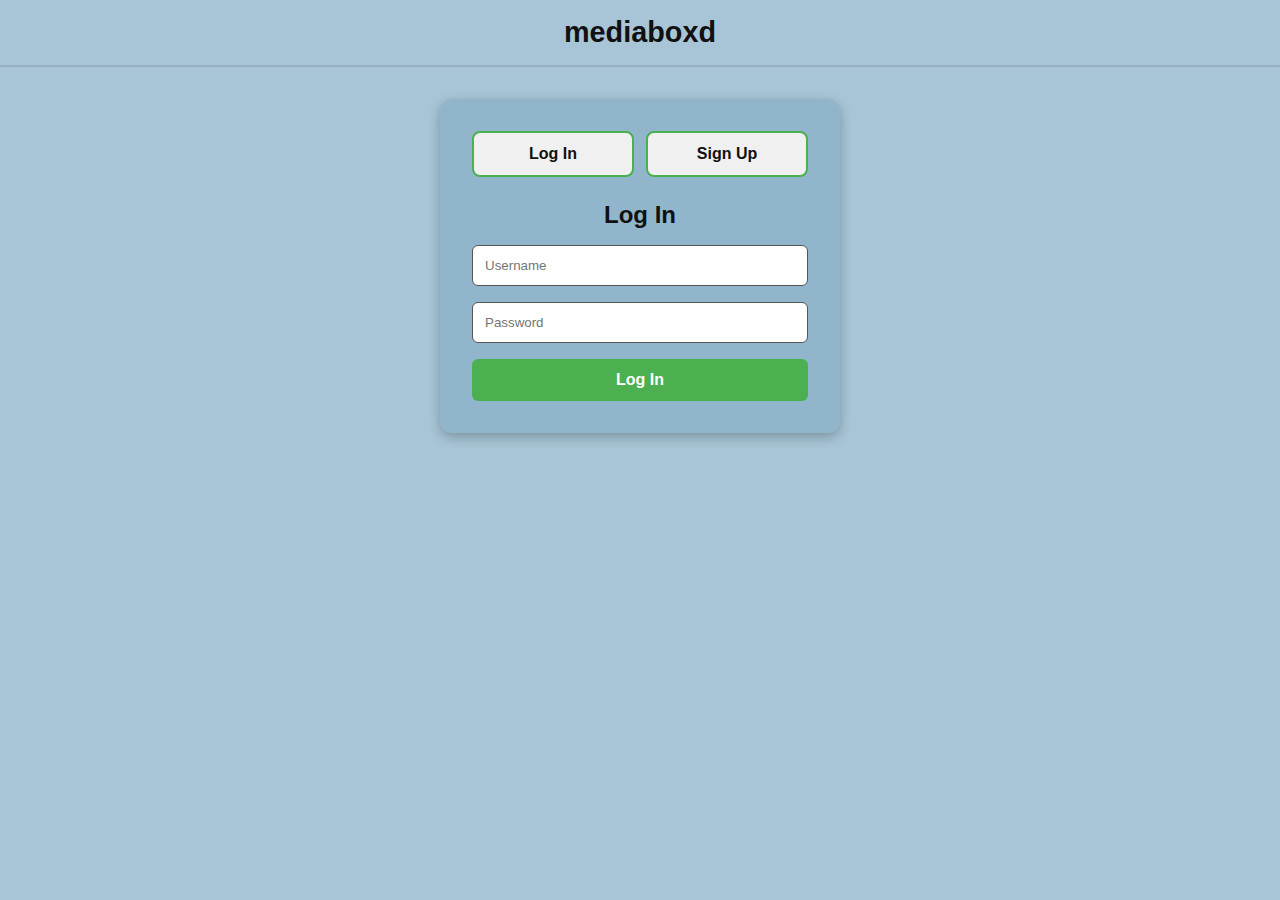
<file: pages/login.html>
<!DOCTYPE html>
<html lang="en">
<head>
    <meta charset="UTF-8">
    <meta name="viewport" content="width=device-width, initial-scale=1.0">
    <title>mediaboxd login</title>
    <link rel="stylesheet" href="../styling/login.css">
</head>
<body>
    <header>
        <h1 class="logo">
            mediaboxd
        </h1>
    </header>
    <main class="accountContainer">
        <section class="tabs">
            <button id="showLogin">Log In</button>
            <button id="showSignup">Sign Up</button>
        </section>

        <form id="loginForm" class="accountForm">
            <h2>
                Log In
            </h2>
            <input type="text" id="username" placeholder="Username" required>
            <input type="password" id="password" placeholder="Password" required>
            <button type="submit">Log In</button>
        </form>

        <form id="signupForm" class="accountForm" style="display: none;">
            <h2>
                Sign Up
            </h2>
            <input type="text" id="signupUsername" placeholder="Username" required>
            <input type="password" id="signupPassword" placeholder="Password" required>
            <input type="email" id="signupEmail" placeholder="Email" required>
            <button type="submit">Create Account</button>
        </form>

    </main>
    <script src="https://cdn.emailjs.com/sdk/3.11.0/email.min.js"></script>
  <script>
    (function(){
      emailjs.init("qrfwEef1L_RplVdI_"); 
    })();
  </script>
    <script defer src="../js/login.js"></script>
</body>
</html>
</file>
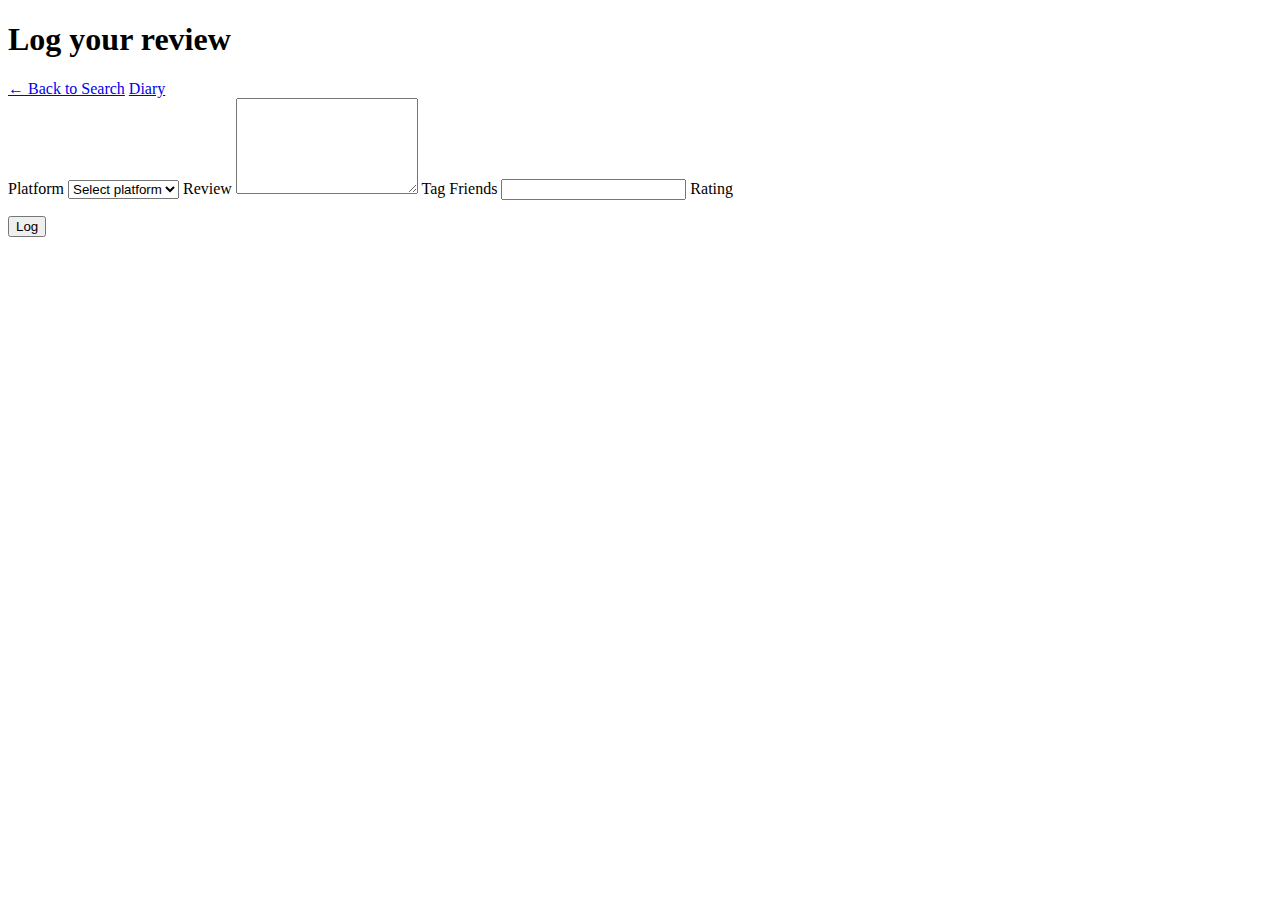
<file: pages/logMovie.html>
<!DOCTYPE html>
<html lang="en">
<head>
    <meta charset="UTF-8">
    <meta name="viewport" content="width=device-width, initial-scale=1.0">
    <title>Document</title>
</head>
<body>
      <header>
    <h1>Log your review</h1>
    <nav>
      <a href="../DIGA3009A_FinalExam/pages/addLog.html">← Back to Search</a>
      <a href="../DIGA3009A_FinalExam/pages/diary.html">Diary</a>
    </nav>
  </header>

  <main>
    <!-- Movie details fetched from TMDb -->
    <section id="movieDetails"></section>

    <!-- Log form -->
    <form id="logForm">
      <label for="platform">Platform</label>
      <select id="platform" required>
        <option value="" disabled selected>Select platform</option>
        <option>Netflix</option>
        <option>Disney+</option>
        <option>ShowMax</option>
        <option>HBO</option>
        <option>Streaming</option>
        <option>Live</option>
      </select>

      <label for="review">Review</label>
      <textarea id="review" rows="6" required></textarea>

      <label for="friends">Tag Friends</label>
      <input id="friends" type="text" autocomplete="off">

      <label>Rating</label>
      <ul id="stars" class="rating"></ul>

      <button type="submit">Log</button>
    </form>
  </main>

  <script defer src="../js/logMovie.js"></script>
</body>
</html>
</file>
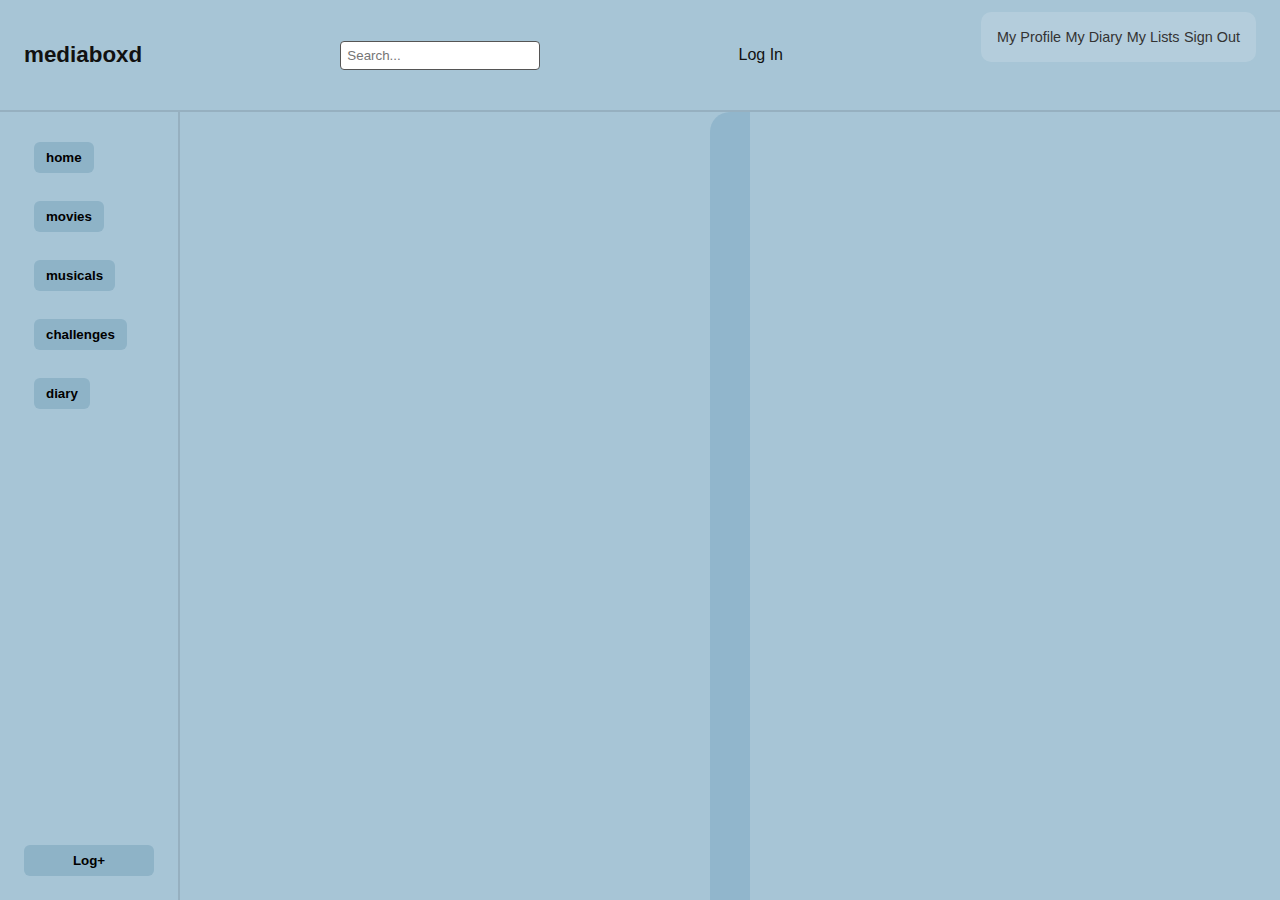
<file: pages/movieInfo.html>
<!DOCTYPE html>
<html lang="en">
<head>
    <meta charset="UTF-8">
    <meta name="viewport" content="width=device-width, initial-scale=1.0">
    <title>Document</title>
    <link rel="stylesheet" href="../styling/info.css">
    <link rel="stylesheet" href="../styling/root.css">
</head>
<body>

    <header>
       <h1 class="logo">
        mediaboxd
       </h1>
       <form role="search">
        <input type="text" id="searchInput" placeholder="Search...">
       </form>
       <a id="headerUser" class="userTrigger"> 
        Log In
       </a>
       <section id="userDropdown" class="dropdown">
        <a href="../pages/profile.html">My Profile</a>
        <a href="../pages/diary.html">My Diary</a>
        <a href="../pages/myLists.html">My Lists</a>
        <a href="#" id="logOut"> Sign Out </a>
       </section>
    </header>
   
        <aside class="navLinks">
        <ul class="navBar">
          <li><a class="nav-u-url, activePage" href="../DIGA3009A_FinalExam/index.html"><button class="navButton active"> home </button></a></li>
          <li><a class="nav-u-url" href="../DIGA3009A_FinalExam/pages/movies.html"><button class="navButton"> movies </button></a></li></a></li>
          <li><a class="nav-u-url" href="../DIGA3009A_FinalExam/pages/musicals.html"><button class="navButton"> musicals </button></a></li></a></li>
          <li><a class="nav-u-url" href="../DIGA3009A_FinalExam/pages/challenges.html"><button class="navButton"> challenges </button></a></li></a></li>
          <li><a class="nav-u-url" href="../DIGA3009A_FinalExam/pages/diary.html"><button class="navButton"> diary </button></a></li></a></li>
        </ul>  
        <button onclick="window.location.href='pages/addLog.html'" href="../DIGA3009A_FinalExam/pages/addLog.html">
            Log+
        </button>
         </aside>

    <main id="movieDetails" class="siteContainer filmList">

    </main>
    
    <script defer src="../js/movieInfo.js"></script>
    <script defer src="../js/root.js"></script>

</body>
</html>
</file>
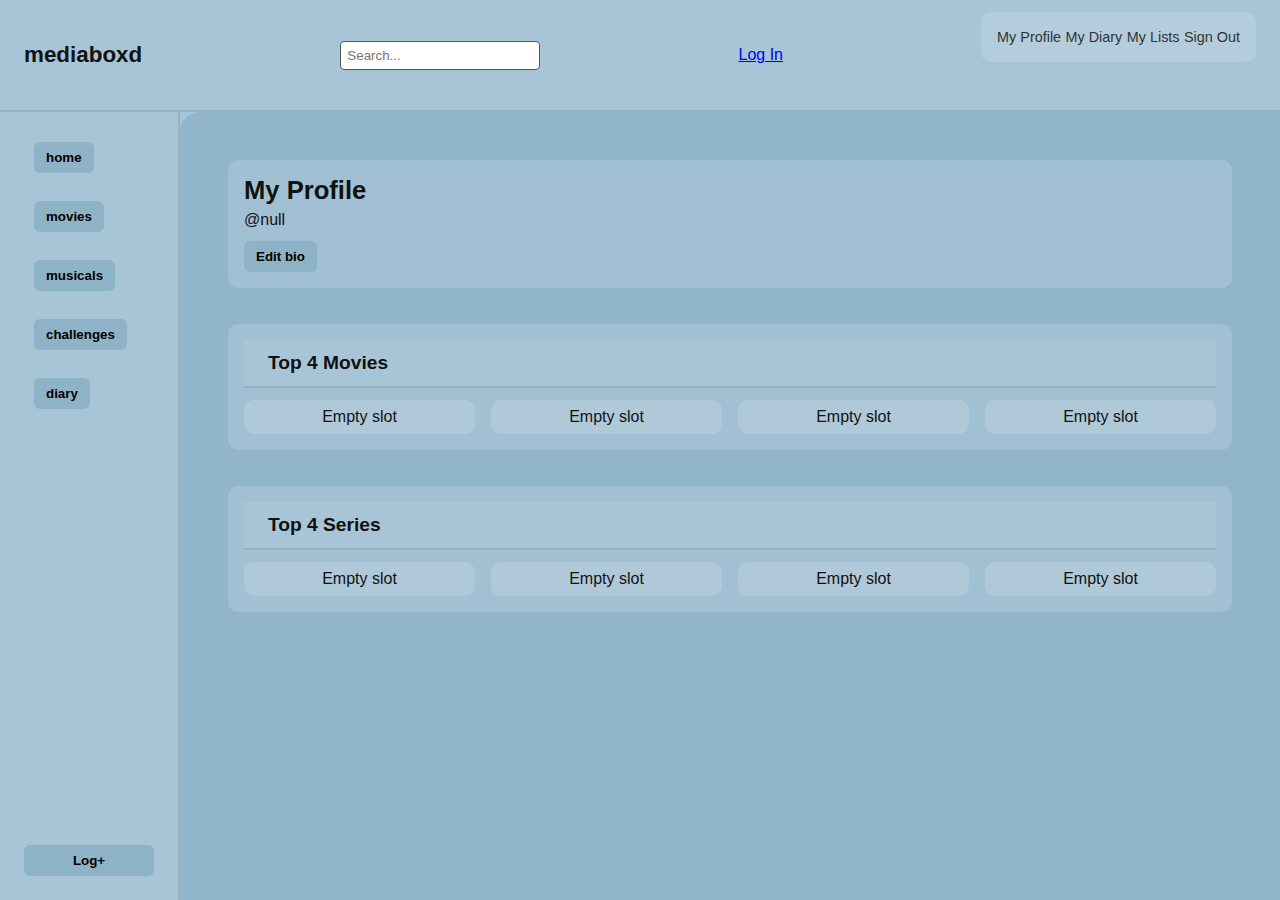
<file: pages/profile.html>
<!DOCTYPE html>
<html lang="en">
<head>
  <meta charset="UTF-8">
  <title>Profile</title>
  <link rel="stylesheet" href="../styling/profile.css">
  <link rel="stylesheet" href="../styling/root.css">
</head>
<body>
    <header>
       <h1 class="logo">
        mediaboxd
       </h1>
       <form role="search">
        <input type="text" id="searchInput" placeholder="Search...">
       </form>
       <a id="headerUser" class="userTrigger" href="../pages/login.html"> 
        Log In
       </a>
       <section id="userDropdown" class="dropdown">
        <a href="../pages/profile.html">My Profile</a>
        <a href="../pages/diary.html">My Diary</a>
        <a href="../pages/myLists.html">My Lists</a>
        <a href="#" id="logOut"> Sign Out </a>
       </section>
    </header>

<aside class="navLinks">
        <ul class="navBar">
          <li><a class="nav-u-url" href="../index.html"><button class="navButton active"> home </button></a></li>
          <li><a class="nav-u-url, activePage" href="../pages/movies.html"><button class="navButton"> movies </button></a></li></a></li>
          <li><a class="nav-u-url" href="../pages/musicals.html"><button class="navButton"> musicals </button></a></li></a></li>
          <li><a class="nav-u-url" href="../pages/challenges.html"><button class="navButton"> challenges </button></a></li></a></li>
          <li><a class="nav-u-url" href="../pages/diary.html"><button class="navButton"> diary </button></a></li></a></li>
        </ul>  
        <button onclick="window.location.href='pages/addLog.html'" href="../DIGA3009A_FinalExam/pages/addLog.html">
            Log+
        </button>
</aside>

  <main>
    <main>
    <section class="profileHeader">
      <h1>My Profile</h1>
      <p id="profileHandle"></p>
      <p id="profileBio"></p>

      <section id="identityEditor" hidden>
        <textarea id="editBio"></textarea>
      </section>

      <button id="editProfileBtn">Edit bio</button>
    </section>

    <section class="topSection">
      <header><h2>Top 4 Movies</h2></header>
      <ul id="topMovies" class="topGrid"></ul>
    </section>

    <section class="topSection">
      <header><h2>Top 4 Series</h2></header>
      <ul id="topSeries" class="topGrid"></ul>
    </section>
  </main>
  
  <section id="searchModal" class="modal" hidden>
    <header>
      <h2>Search</h2>
      <button id="closeModal">×</button>
    </header>
    <input id="searchQuery" type="text" placeholder="Search title...">
    <button id="searchBtn">Search</button>
    <ul id="searchResults"></ul>
  </section>

  <script defer src="../js/profile.js"></script>
</body>
</html>
</file>
<file: styling/login.css>
* {
  box-sizing: border-box;
  margin: 0;
  padding: 0;
}

body {
  font-family: Arial, sans-serif;
  background: #a7c5d6;
  color: #111;
  display: flex;
  flex-direction: column;
  align-items: center;
  min-height: 100vh;
}

header {
  width: 100%;
  padding: 16px;
  text-align: center;
  background: #a7c5d6;
  border-bottom: 2px solid rgba(0,0,0,0.1);
}

.logo {
  font-size: 1.8em;
  font-weight: bold;
  color: #111;
}

.accountContainer {
  margin-top: 2rem;
  width: 100%;
  max-width: 400px;
  background: #91b6cc;
  padding: 2rem;
  border-radius: 12px;
  box-shadow: 0 4px 12px rgba(0,0,0,0.25);
  min-height: 320px;
}

.tabs {
  display: flex;
  justify-content: center;
  gap: 12px;
  margin-bottom: 1.5rem;
}

.tabs button {
  flex: 1;
  padding: 0.75rem 1rem;
  border: 2px solid #4caf50;
  border-radius: 8px;
  background: #f0f0f0;
  color: #111;
  font-size: 1rem;
  font-weight: bold;
  cursor: pointer;
  transition: all 0.3s ease;
}

.tabs button:hover {
  background: #e0e0e0;
}

.tabs button.active {
  background: #4caf50;
  color: #fff;
  border-color: #4caf50;
  box-shadow: 0 4px 8px rgba(0,0,0,0.2);
}

.accountForm {
  display: flex;
  flex-direction: column;
  animation: fadeIn 0.3s ease;
}

.accountForm h2 {
  margin-bottom: 1rem;
  text-align: center;
  color: #111;
}

.accountForm input {
  margin-bottom: 1rem;
  padding: 0.75rem;
  border: 1px solid #555;
  border-radius: 6px;
  background: #fff;
  color: #111;
}

.accountForm input:focus {
  outline: none;
  border-color: #4caf50;
}

.accountForm button {
  padding: 0.75rem;
  background: #4caf50;
  border: none;
  border-radius: 6px;
  color: #fff;
  font-size: 1rem;
  font-weight: bold;
  cursor: pointer;
  transition: background 0.3s;
}

.accountForm button:hover {
  background: #43a047;
}

@keyframes fadeIn {
  from { opacity: 0; transform: translateY(10px); }
  to { opacity: 1; transform: translateY(0); }
}
</file>
<file: styling/info.css>
#movieDetails {
  display: flex;
  align-items: flex-start;
  gap: 12px;
  padding: 20px;
  max-width: 600px;
  margin: 0 auto;
  color: #fff;
}

#movieDetails img {
  width: 120px;
  border-radius: 6px;
  object-fit: cover;
  flex-shrink: 0;
}

.movieInfo {
  display: flex;
  flex-direction: column;
  justify-content: flex-start;
}

.movieInfo h1 {
  margin: 0 0 8px;
  font-size: 1.4rem;
  font-weight: 700;
}

.movieInfo p {
  margin: 2px 0;
  line-height: 1.3;
  font-size: 0.95rem;
}
</file>
<file: styling/profile.css>
.profileHeader h1 {
  margin: 0 0 6px 0;
  font-size: 1.6em;
  font-weight: bold;
}

.profileHeader p {
  margin: 4px 0;
}

#editProfileBtn {
  margin-top: 8px;
  padding: 8px 12px;
  border: none;
  background: #8eb3c7;
  border-radius: 6px;
  cursor: pointer;
  font-weight: bold;
}

#identityEditor {
  margin-top: 8px;
}

#identityEditor textarea {
  width: 100%;
  padding: 6px;
  border: 1px solid #555;
  border-radius: 6px;
  background: rgba(255,255,255,0.7);
}

.topSection {
  margin-top: 24px;
  background: rgba(255,255,255,0.15);
  border-radius: 10px;
  padding: 16px;
}

.topGrid {
  display: grid;
  grid-template-columns: repeat(4, 1fr);
  gap: 16px;
  list-style: none;
  padding: 0;
}

.topGrid li {
  background: rgba(255,255,255,0.15);
  border-radius: 10px;
  padding: 8px;
  text-align: center;
}

.topGrid img {
  width: 100%;
  height: 210px;
  object-fit: cover;
  border-radius: 8px;
}

.topGrid p {
  margin-top: 6px;
  font-size: 0.9em;
  font-weight: 500;
}
</file>
<file: styling/root.css>
/* Reset & basics */
* {
  box-sizing: border-box;
  margin: 0;
  padding: 0;
}

body {
  font-family: Arial, sans-serif;
  background: #a7c5d6;
  color: #111;
  display: grid;
  grid-template-columns: 180px 1fr;
  grid-template-rows: auto 1fr;
  grid-template-areas:
    "header header"
    "aside main";
  height: 100vh;
}

/* Header */
header {
  grid-area: header;
  display: flex;
  align-items: center;
  justify-content: space-between;
  background: #a7c5d6;
  padding: 12px 24px;
  border-bottom: 2px solid rgba(0,0,0,0.1);
}

header h1 {
  font-size: 1.4em;
  font-weight: bold;
}

form input {
  padding: 6px;
  border: 1px solid #555;
  border-radius: 4px;
  width: 200px;
}

.login {
  text-decoration: none;
  color: #111;
  font-weight: bold;
}

/* Sidebar */
aside {
  grid-area: aside;
  display: flex;
  flex-direction: column;
  justify-content: flex-start;
  padding: 24px;
  background: #a7c5d6;
  border-right: 2px solid rgba(0,0,0,0.1);
}

aside ul {
  list-style: none;
  margin-bottom: 20px;
}

aside li {
  margin-bottom: 16px;
  font-weight: 500;
  cursor: pointer;
  padding: 6px 10px;
  border-radius: 6px;
  transition: background 0.2s;
}

aside li:hover {
  background: rgba(255, 255, 255, 0.2);
}

aside li.active {
  font-weight: bold;
  color: #000;
}

aside button {
  margin-top: auto;
  padding: 8px 12px;
  border: none;
  background: #8eb3c7;
  border-radius: 6px;
  cursor: pointer;
  font-weight: bold;
}

/* Main content */
main {
  grid-area: main;
  background: #91b6cc;
  padding: 24px;
  border-radius: 20px 0 0 0;
  overflow-y: auto;
}

section {
  margin-bottom: 36px;
  background: rgba(255, 255, 255, 0.15);
  border-radius: 10px;
  padding: 16px;
}

section > header {
  display: flex;
  justify-content: space-between;
  align-items: center;
  margin-bottom: 12px;
}

section h2 {
  font-size: 1.2em;
  font-weight: bold;
}

section a {
  text-decoration: none;
  color: #333;
  font-size: 0.9em;
  font-weight: 500;
}

.film-list {
  display: flex;
  gap: 16px;
  list-style: none;
  overflow-x: auto;
  scroll-behavior: smooth;
  padding-bottom: 8px;
}

.film-list li img {
  width: 140px;
  height: 210px;
  border-radius: 10px;
  object-fit: cover;
  transition: transform 0.2s;
}

.film-list li img:hover {
  transform: scale(1.05);
}
</file>
